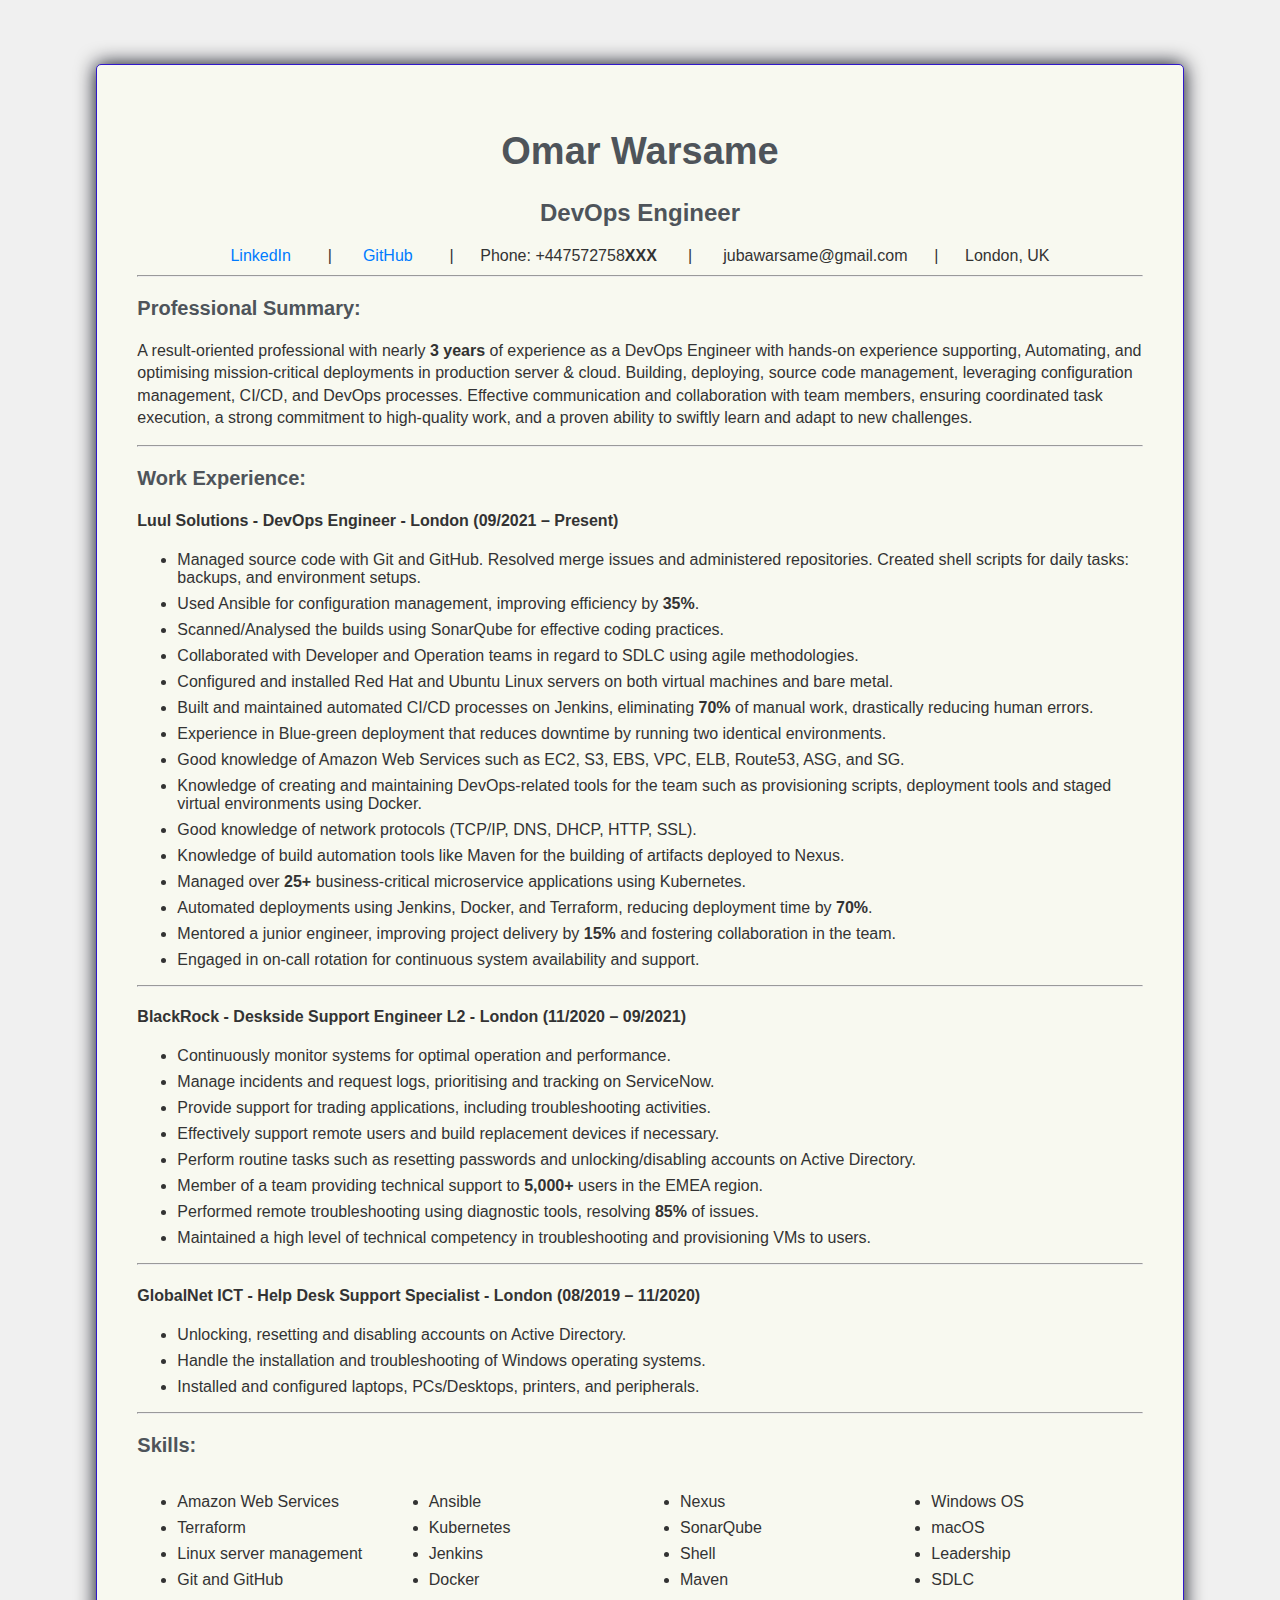
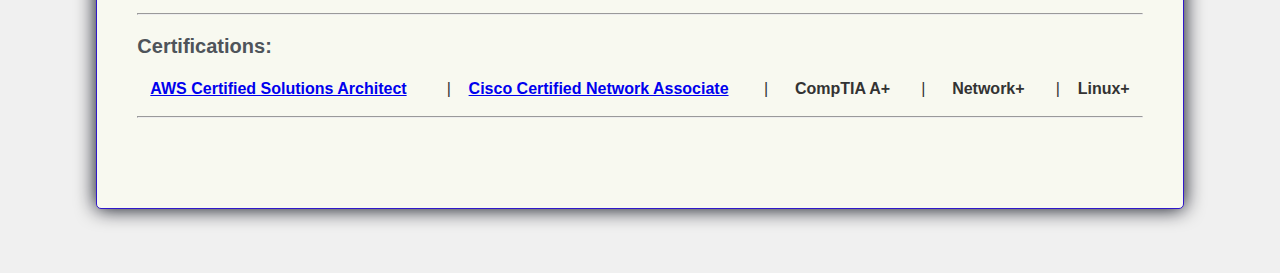
<file: index.html>
<!DOCTYPE html>
<html lang="en">
<head>
    <meta charset="UTF-8">
    <meta name="viewport" content="width=device-width, initial-scale=1.0">
    <title>Omar Warsame - DevOps Engineer</title>
    <style>
        body {
            font-family: Arial, sans-serif;
            margin: 0;
            padding-top: 5%;
            padding-bottom: 5%;
            background-color: #f0f0f0;
            color: #333;
        }

        .container {
            width: 26.6cm;
            height: 44cm; /* Set container height to 40cm */
            margin: auto;
            padding: 40px;
            border: 1px solid #ccc;
            border-radius: 5px;
            border-color: rgb(48, 24, 203);
            border-style: groove;
            box-shadow: 0 0 20px rgb(0, 5, 18); /* Adjust the shadow size here */
            background-color: #f8f9f0;
        }

        h1 {
            font-size: 38px;
            color: #4e545a;
            text-align: center;
        }

        h2 {
            font-size: 24px;
            color: #4e545a;
            text-align: center;
        }

        h3 {
            font-size: 20px;
            color: #4e545a;
        }

        .contact-links {
            text-align: center;
            margin-bottom: 10px;
            /* animation-name: move;
            animation-duration: 1s;
            animation-timing-function: ease-in-out;
            animation-iteration-count: infinite; */
        }

        .contact-links a {
            color: #007bff;
            text-decoration: none;
            margin-right: 10px;
        }

        li {
            margin-bottom: 8px;
        }

        p {
            font-size: 16px;
            line-height: 1.4;
        }

        .skills-container {
            display: flex;
            justify-content: space-between;
        }

        .column {
            flex: 1;
        }

        .column ul li {
            margin-bottom: 8px;
        }

        @keyframes move {
            0% {
                transform: translateX(0);
            }
            50% {
                transform: translateX(5px);
            }
            100% {
                transform: translateX(0);
            }
        }
    </style>
</head>
<body>
    <div class="container">
        <h1>Omar Warsame</h1>
        <h2>DevOps Engineer</h2>
        <div class="contact-links">
            <a href="https://www.linkedin.com/in/owarsame">LinkedIn</a>&nbsp; &nbsp;&nbsp;&nbsp; | &nbsp; &nbsp;&nbsp;&nbsp;
            <a href="https://github.com/OmarWarsame">GitHub</a> &nbsp; &nbsp;&nbsp;&nbsp;|&nbsp;  &nbsp;&nbsp;&nbsp;
            Phone: +447572758<b>XXX</b> &nbsp; &nbsp;&nbsp;&nbsp;  | &nbsp; &nbsp;&nbsp;&nbsp; jubawarsame@gmail.com&nbsp; &nbsp;&nbsp;&nbsp; | &nbsp; &nbsp;&nbsp;&nbsp;London, UK 
           
        </div>
        <hr>
        <h3>Professional Summary:</h3>
        <p>
            A result-oriented professional with nearly <b>3 years</b> of experience as a DevOps Engineer with hands-on experience supporting, Automating, and optimising mission-critical deployments in production server & cloud. Building, deploying, source code management, leveraging configuration management, CI/CD, and DevOps processes. Effective communication and collaboration with team members, ensuring coordinated task execution, a strong commitment to high-quality work, and a proven ability to swiftly learn and adapt to new challenges.
        </p>

        <!-- Rest of the content -->

        <hr>
        <h3>Work Experience:</h3>
        <h4>Luul Solutions - DevOps Engineer - London (09/2021 – Present)</h4>
        <ul>
            <li>Managed source code with Git and GitHub. Resolved merge issues and administered repositories. Created shell scripts for daily tasks: backups, and environment setups.</li>
            <li>Used Ansible for configuration management, improving efficiency by <b>35%</b>.</li>
            <li>Scanned/Analysed the builds using SonarQube for effective coding practices.</li>
            <li>Collaborated with Developer and Operation teams in regard to SDLC using agile methodologies.</li>
            <li>Configured and installed Red Hat and Ubuntu Linux servers on both virtual machines and bare metal.</li>
            <li>Built and maintained automated CI/CD processes on Jenkins, eliminating <b>70%</b> of manual work, drastically reducing human errors.</li>
            <li>Experience in Blue-green deployment that reduces downtime by running two identical environments.</li>
            <li>Good knowledge of Amazon Web Services such as EC2, S3, EBS, VPC, ELB, Route53, ASG, and SG.</li>
            <li>Knowledge of creating and maintaining DevOps-related tools for the team such as provisioning scripts, deployment tools and staged virtual environments using Docker.</li>
            <li>Good knowledge of network protocols (TCP/IP, DNS, DHCP, HTTP, SSL).</li>
            <li>Knowledge of build automation tools like Maven for the building of artifacts deployed to Nexus.</li>
            <li>Managed over <b>25+</b> business-critical microservice applications using Kubernetes.</li>
            <li>Automated deployments using Jenkins, Docker, and Terraform, reducing deployment time by <b>70%</b>.</li>
            <li>Mentored a junior engineer, improving project delivery by <b>15%</b> and fostering collaboration in the team.</li>
            <li>Engaged in on-call rotation for continuous system availability and support.</li>
        </ul>
        <hr>
        <h4>BlackRock - Deskside Support Engineer L2 - London (11/2020 – 09/2021)</h4>
        <ul>
            <li>Continuously monitor systems for optimal operation and performance.</li>
            <li>Manage incidents and request logs, prioritising and tracking on ServiceNow.</li>
            <li>Provide support for trading applications, including troubleshooting activities.</li>
            <li>Effectively support remote users and build replacement devices if necessary.</li>
            <li>Perform routine tasks such as resetting passwords and unlocking/disabling accounts on Active Directory.</li>
            <li>Member of a team providing technical support to <b>5,000+</b> users in the EMEA region.</li>
            <li>Performed remote troubleshooting using diagnostic tools, resolving <b>85%</b> of issues.</li>
            <li>Maintained a high level of technical competency in troubleshooting and provisioning VMs to users.</li>
        </ul>
        <hr>
        <h4>GlobalNet ICT - Help Desk Support Specialist - London (08/2019 – 11/2020)</h4>
        <ul>
            <li>Unlocking, resetting and disabling accounts on Active Directory.</li>
            <li>Handle the installation and troubleshooting of Windows operating systems.</li>
            <li>Installed and configured laptops, PCs/Desktops, printers, and peripherals.</li>
        </ul>
        <hr>
        <h3>Skills:</h3>
        <div class="skills-container">
            <div class="column">
                <ul>
                    <li>Amazon Web Services</li>
                    <li>Terraform</li>
                    <li>Linux server management</li>
                    <li>Git and GitHub</li>
                </ul>
            </div>
            <div class="column">
                <ul>
                    <li>Ansible</li>
                    <li>Kubernetes</li>
                    <li>Jenkins</li>
                    <li>Docker</li>
                </ul>
            </div>
            <div class="column">
                <ul>
                    <li>Nexus</li>
                    <li>SonarQube</li>
                    <li>Shell</li>
                    <li>Maven</li>
                </ul>
            </div>
            <div class="column">
                <ul>
                    <li>Windows OS</li>
                    <li>macOS</li>
                    <li>Leadership</li>
                    <li>SDLC</li>
                </ul>
            </div>
        </div>
        <hr>
        <h3>Certifications:</h3>
        <p style="text-align: center;"><a href="https://www.credly.com/badges/a42d1441-8222-4e03-b609-0562d19f84ac/public_url"><b>AWS Certified Solutions Architect</b></a>&nbsp;&nbsp;&nbsp;&nbsp;&nbsp;&nbsp;&nbsp;&nbsp;&nbsp;|&nbsp;&nbsp;&nbsp;&nbsp;<a href="https://www.credly.com/badges/043b7efb-454d-46e8-887c-efb0ba124871/public_url"><b>Cisco Certified Network Associate</b></a>&nbsp;&nbsp;&nbsp;&nbsp;&nbsp;&nbsp;&nbsp;&nbsp;|&nbsp;&nbsp;&nbsp;&nbsp;&nbsp;&nbsp;<b>CompTIA A+</b> &nbsp;&nbsp;&nbsp;&nbsp;&nbsp;&nbsp;|&nbsp;&nbsp;&nbsp;&nbsp;&nbsp;&nbsp;<b>Network+</b> &nbsp;&nbsp;&nbsp;&nbsp;&nbsp;&nbsp;|&nbsp;&nbsp;&nbsp;&nbsp;<b>Linux+</b></p>
        <hr>
    </div>
    


    
</body>
</html>
</file>
